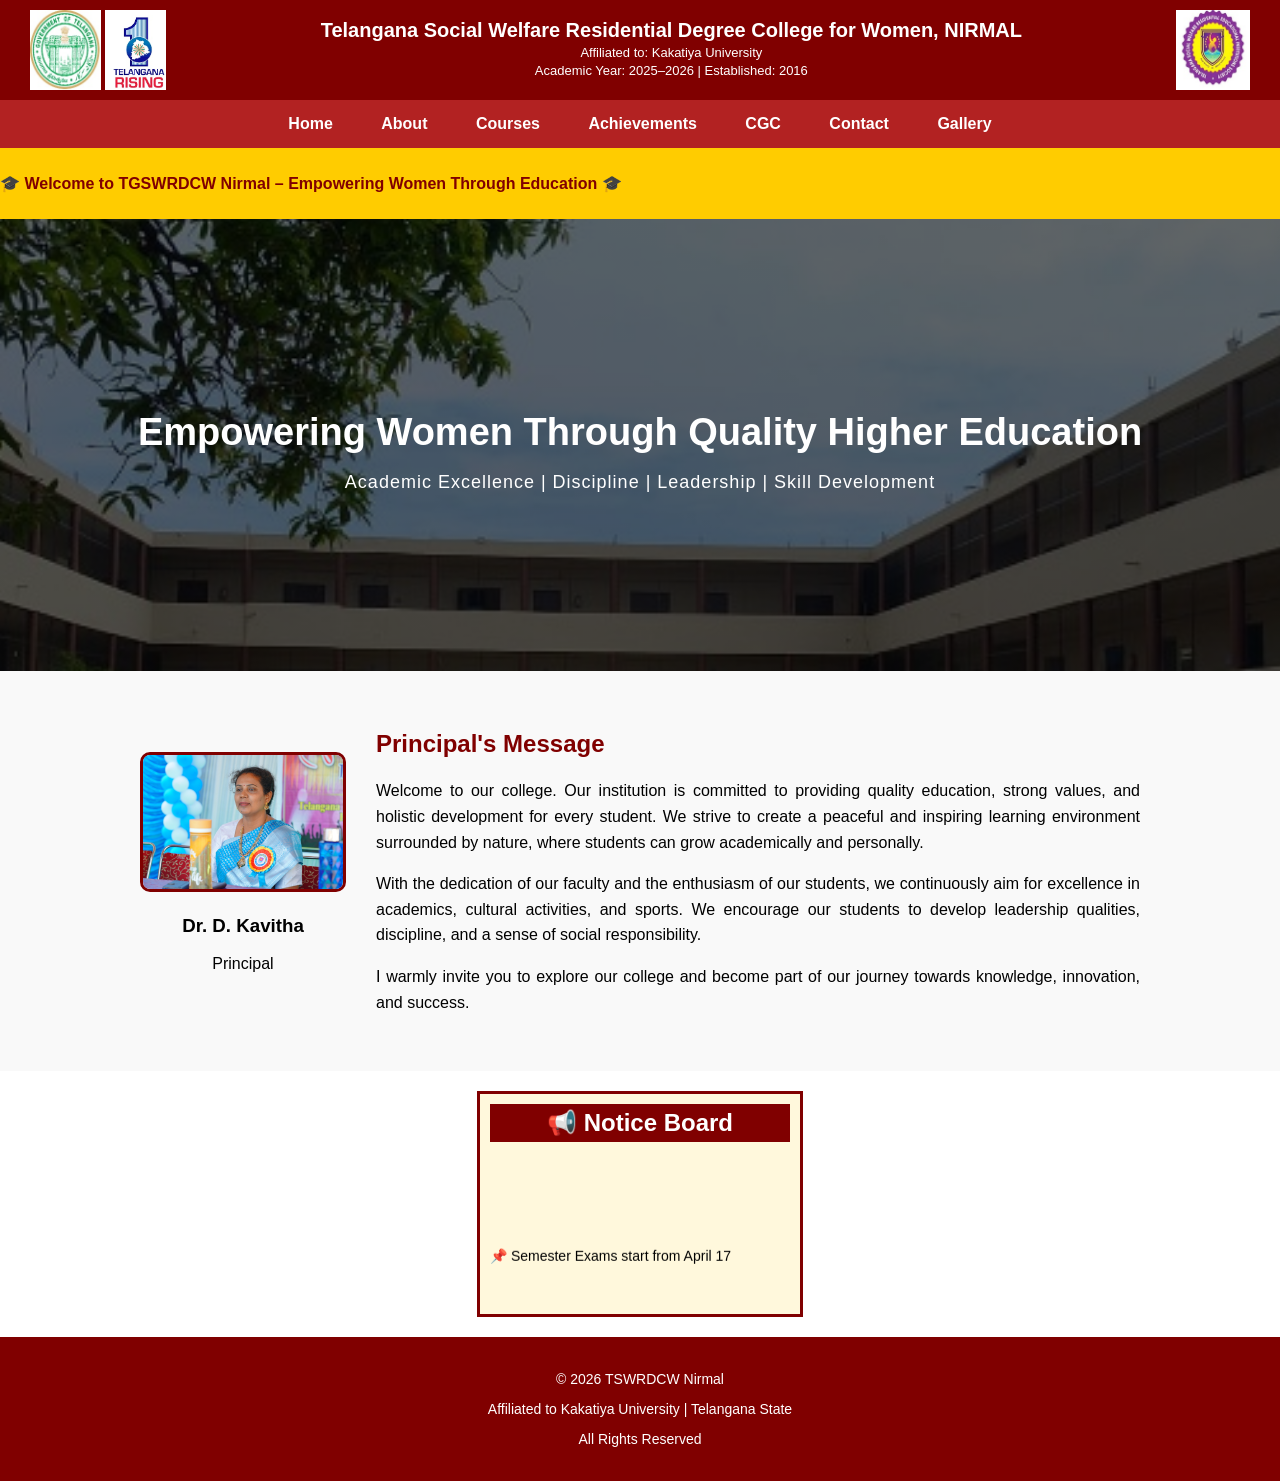
<file: index.html>
<!DOCTYPE html>
<html>
<head>
    <title>TSWRDCW Nirmal</title>
    <meta charset="UTF-8">
    <meta name="viewport" content="width=device-width, initial-scale=1.0">

    <style>
        body {
            margin: 0;
            font-family: 'Segoe UI', Arial, sans-serif;
            scroll-behavior: smooth;
        }

        /* Header Section */
        .top-header {
            background-color: #800000;
            color: white;
            display: flex;
            align-items: center;
            justify-content: space-between;
            padding: 10px 30px;
            flex-wrap: wrap;
        }

        .top-header img {
            height: 80px;
        }

        .college-title {
            text-align: center;
            flex-grow: 1;
        }

        .college-title h1 {
            margin: 0;
            font-size: 20px;
        }

        .college-title p {
            margin: 3px 0;
            font-size: 13px;
        }

        /* Navigation */
        nav {
            background-color: #b22222;
            text-align: center;
        }

        nav a {
            color: white;
            text-decoration: none;
            padding: 15px 22px;
            display: inline-block;
            font-weight: bold;
            transition: 0.3s;
        }

        nav a:hover {
            background-color: #ffcc00;
            color: black;
            border-radius: 5px;
        }

        /* Hero Section */
        .hero {
            background: linear-gradient(rgba(0,0,0,0.6), rgba(0,0,0,0.6)),
                        url('college.jpg') no-repeat center center;
            background-size: cover;
            background-attachment: fixed;
            color: white;
            padding: 160px 20px;
            text-align: center;
        }

        .hero h2 {
            font-size: 38px;
            margin-bottom: 10px;
        }

        .hero p {
            font-size: 18px;
            letter-spacing: 1px;
        }

        /* Footer */
        footer {
            background-color: #800000;
            color: white;
            text-align: center;
            padding: 20px;
            font-size: 14px;
        }

        /* Responsive Design */
        @media (max-width: 768px) {

            .top-header {
                flex-direction: column;
                text-align: center;
            }

            .top-header img {
                margin: 10px 0;
            }

            nav a {
                display: block;
                border-top: 1px solid rgba(255,255,255,0.2);
            }

            .hero h2 {
                font-size: 26px;
            }

            .hero p {
                font-size: 15px;
            }
        }

         .scrolling-text {
    background-color: #ffcc00;
    color: #800000;
    font-weight: bold;
    overflow: hidden;
    white-space: nowrap;
}

.scrolling-text p {
    display: inline-block;
    padding: 10px 0;
    animation: scroll-left 12s linear infinite;
}

@keyframes scroll-left {
    from {
        transform: translateX(100%);
    }
    to {
        transform: translateX(-100%);
    }
}

.notice-board {
    width: 300px;
    height: 200px;
    border: 3px solid maroon;
    background-color: #fff8dc;
    padding: 10px;
    margin: 20px auto;
    text-align: center;
}

.notice-board h2 {
    background-color: maroon;
    color: white;
    padding: 5px;
    margin-top: 0;
}

.notice-board p {
    font-size: 14px;
    margin: 10px 0;
}
.principal-message{
    background-color: #f9f9f9;
    padding: 40px;
}

.principal-container{
    display: flex;
    align-items: center;
    gap: 30px;
    max-width: 1000px;
    margin: auto;
}

.principal-photo{
    text-align: center;
}

.principal-photo img{
    width: 200px;
    border-radius: 10px;
    border: 3px solid maroon;
}

.principal-text h2{
    color: maroon;
}

.principal-text p{
    text-align: justify;
    line-height: 1.6;
}

    </style>
</head>

<body>

<!-- Header with Logos -->
<div class="top-header">
    <img src="Telangana_logo.jpg" alt="Telangana State Logo">&nbsp;
     <img src="one.jpg" alt="Telangana No.1 Logo" class="logo">
    <div class="college-title">
        <h1>Telangana Social Welfare Residential Degree College for Women, NIRMAL</h1>
        <p>Affiliated to: Kakatiya University</p>
        <p>Academic Year: 2025–2026 | Established: 2016</p>
    </div>

    <img src="TSWREIS_logo.jpg" alt="TSWRDCW Nirmal Logo">
</div>

<!-- Navigation -->
<nav>
    <a href="home.html">Home</a>
    <a href="about.html">About</a>
    <a href="courses.html">Courses</a>
    <a href="achievements.html">Achievements</a>
    <a href="CGC.html">CGC</a>
    <a href="contact.html">Contact</a>
    <a href="gallery.html">Gallery</a>
</nav>

<div class="scrolling-text">
    <p>🎓 Welcome to TGSWRDCW Nirmal – Empowering Women Through Education 🎓</p>
</div>

<!-- Hero Section -->
<div class="hero">
    <h2>Empowering Women Through Quality Higher Education</h2>
    <p>Academic Excellence | Discipline | Leadership | Skill Development</p>
</div>
<section class="principal-message">

    <div class="principal-container">

        <div class="principal-photo">
            <img src="principal.jpeg" alt="Principal Photo">
            <h3>Dr. D. Kavitha</h3>
            <p>Principal</p>
        </div>

        <div class="principal-text">
            <h2>Principal's Message</h2>

            <p>
            Welcome to our college. Our institution is committed to providing 
            quality education, strong values, and holistic development for every student. 
            We strive to create a peaceful and inspiring learning environment surrounded 
            by nature, where students can grow academically and personally.
            </p>

            <p>
            With the dedication of our faculty and the enthusiasm of our students, 
            we continuously aim for excellence in academics, cultural activities, 
            and sports. We encourage our students to develop leadership qualities, 
            discipline, and a sense of social responsibility.
            </p>

            <p>
            I warmly invite you to explore our college and become part of our 
            journey towards knowledge, innovation, and success.
            </p>

        </div>

    </div>

</section>
<section class="notice-board">
    <h2>📢 Notice Board</h2>
    <marquee direction="up" scrollamount="2">
        <p>📌 Semester Exams start from April 17</p>
        <p>📌 NSS Meeting on March 15 at Seminar Hall</p>
        <p>📌 Confluence 2K26 from 11th March to 13th March</p>
        
    </marquee>
</section>

<!-- Footer -->
<footer>
    <p>&copy; 2026 TSWRDCW Nirmal</p>
    <p>Affiliated to Kakatiya University | Telangana State</p>
    <p>All Rights Reserved</p>
</footer>

</body>
</html>
</file>
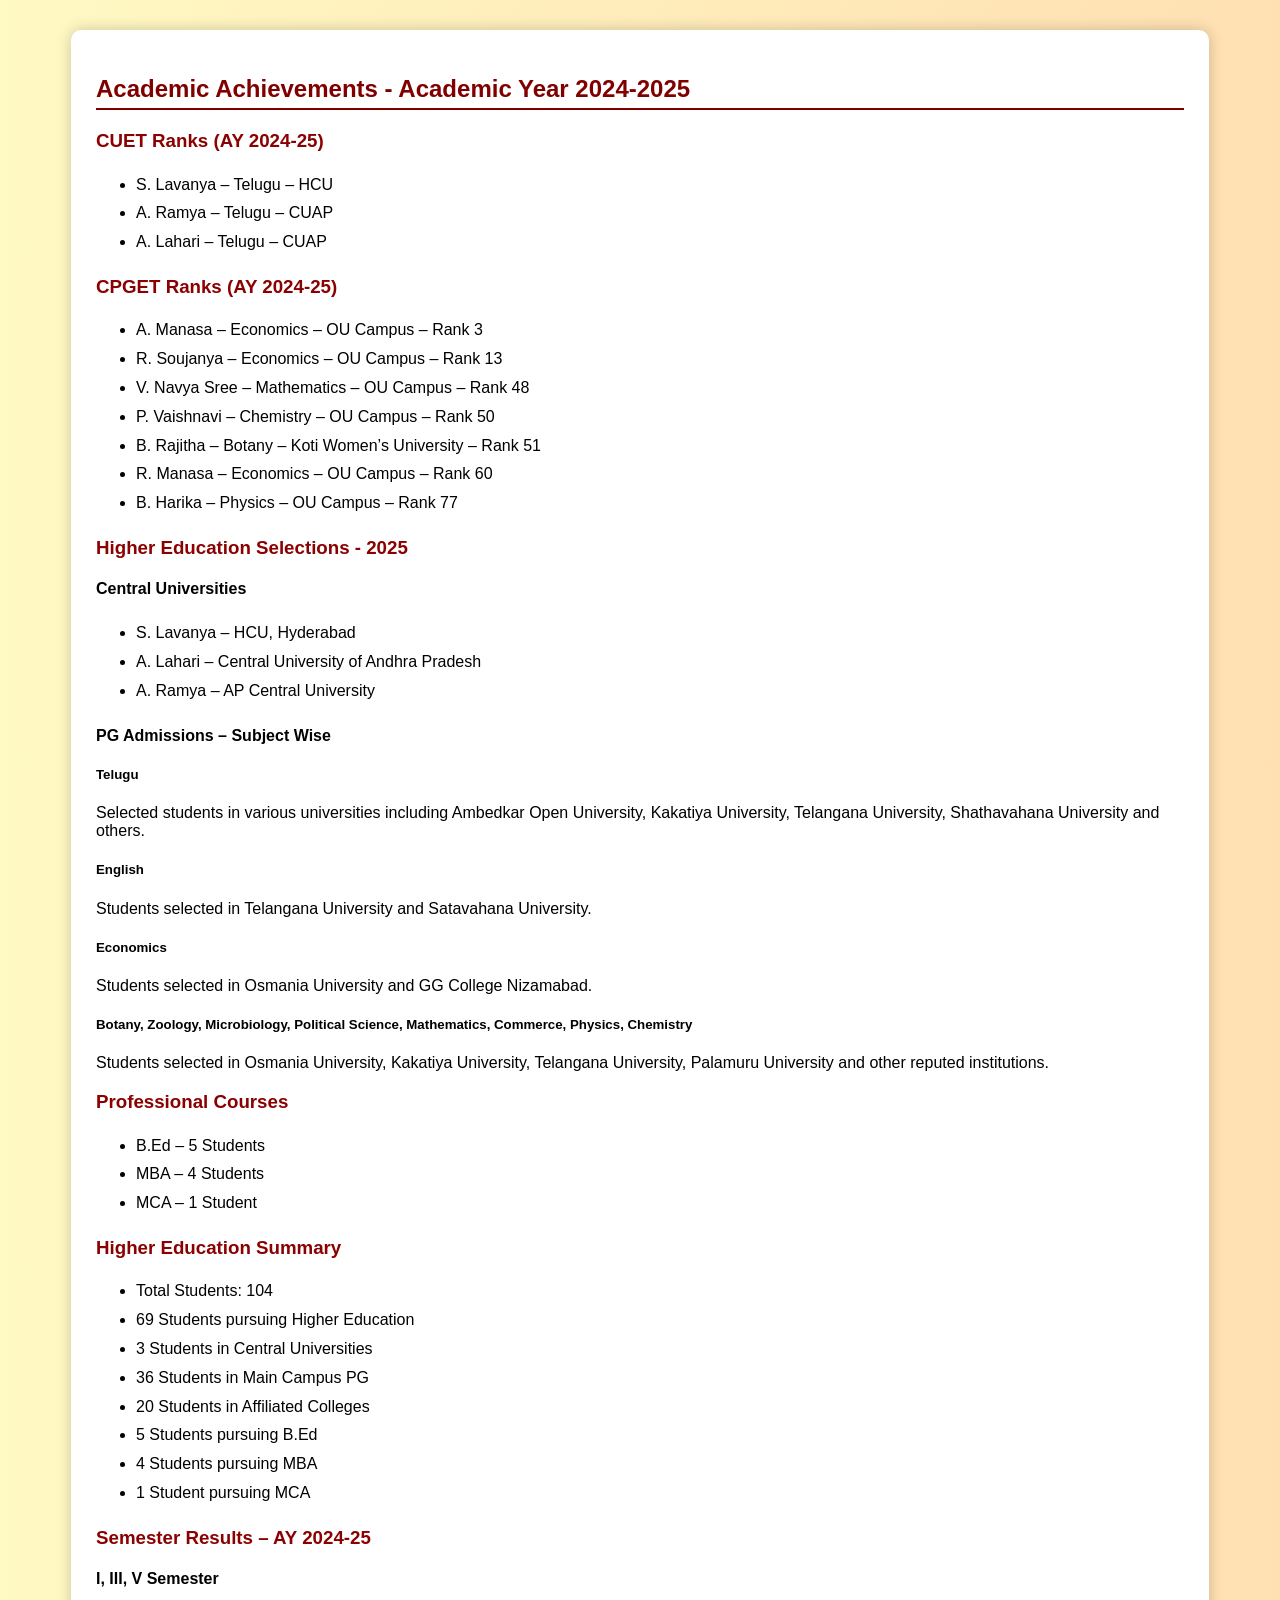
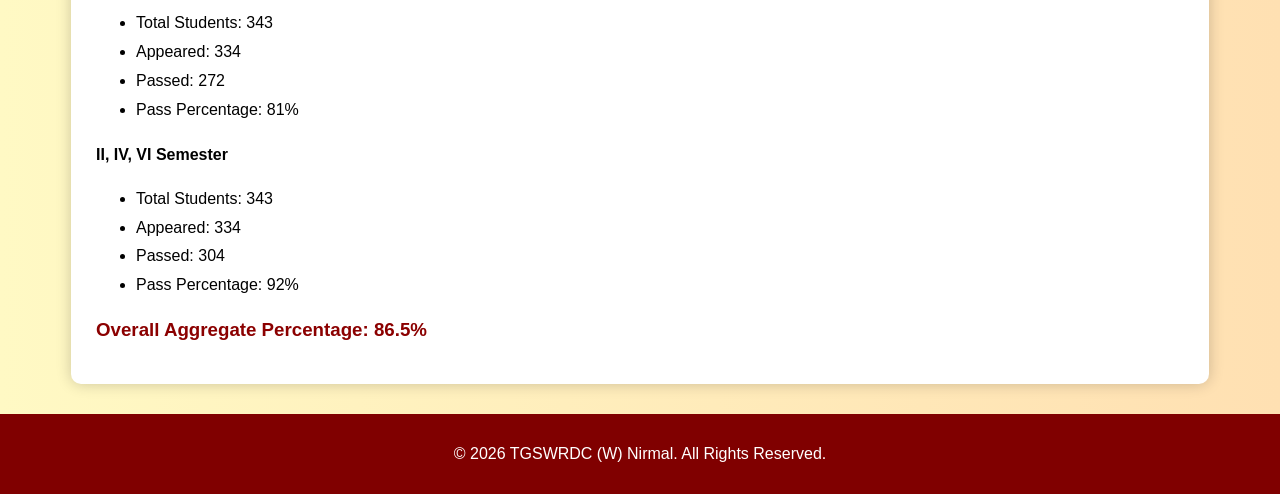
<file: achievements.html>
<!DOCTYPE html>
<html>
<head>
    <title>Achievements - TGSWRDC (W) Nirmal</title>
    <link rel="stylesheet" href="style.css">
<style>
/* Body Styling */
body {
    margin: 0;
    font-family: 'Segoe UI', Arial, sans-serif;
    background: linear-gradient(to right, #fff9c4, #ffe0b2);
}



/* Main Section Card */
section {
    background-color: white;
    width: 85%;
    margin: 30px auto;
    padding: 25px;
    border-radius: 10px;
    box-shadow: 0px 0px 15px rgba(0,0,0,0.2);
}

/* Headings */
h2 {
    color: maroon;
    border-bottom: 2px solid maroon;
    padding-bottom: 5px;
}

h3 {
    color: darkred;
}

/* List Styling */
ul {
    line-height: 1.8;
}

/* Footer */
footer {
    background-color: #800000;
    color: white;
    text-align: center;
    padding: 15px;
    margin-top: 30px;
}
</style>
</head>
<body>

<section>
    <h2>Academic Achievements - Academic Year 2024-2025</h2>

    <h3>CUET Ranks (AY 2024-25)</h3>
    <ul>
        <li>S. Lavanya – Telugu – HCU</li>
        <li>A. Ramya – Telugu – CUAP</li>
        <li>A. Lahari – Telugu – CUAP</li>
    </ul>

    <h3>CPGET Ranks (AY 2024-25)</h3>
    <ul>
        <li>A. Manasa – Economics – OU Campus – Rank 3</li>
        <li>R. Soujanya – Economics – OU Campus – Rank 13</li>
        <li>V. Navya Sree – Mathematics – OU Campus – Rank 48</li>
        <li>P. Vaishnavi – Chemistry – OU Campus – Rank 50</li>
        <li>B. Rajitha – Botany – Koti Women’s University – Rank 51</li>
        <li>R. Manasa – Economics – OU Campus – Rank 60</li>
        <li>B. Harika – Physics – OU Campus – Rank 77</li>
    </ul>

    <h3>Higher Education Selections - 2025</h3>

    <h4>Central Universities</h4>
    <ul>
        <li>S. Lavanya – HCU, Hyderabad</li>
        <li>A. Lahari – Central University of Andhra Pradesh</li>
        <li>A. Ramya – AP Central University</li>
    </ul>

    <h4>PG Admissions – Subject Wise</h4>

    <h5>Telugu</h5>
    <p>Selected students in various universities including Ambedkar Open University, Kakatiya University, Telangana University, Shathavahana University and others.</p>

    <h5>English</h5>
    <p>Students selected in Telangana University and Satavahana University.</p>

    <h5>Economics</h5>
    <p>Students selected in Osmania University and GG College Nizamabad.</p>

    <h5>Botany, Zoology, Microbiology, Political Science, Mathematics, Commerce, Physics, Chemistry</h5>
    <p>Students selected in Osmania University, Kakatiya University, Telangana University, Palamuru University and other reputed institutions.</p>

    <h3>Professional Courses</h3>
    <ul>
        <li>B.Ed – 5 Students</li>
        <li>MBA – 4 Students</li>
        <li>MCA – 1 Student</li>
    </ul>

    <h3>Higher Education Summary</h3>
    <ul>
        <li>Total Students: 104</li>
        <li>69 Students pursuing Higher Education</li>
        <li>3 Students in Central Universities</li>
        <li>36 Students in Main Campus PG</li>
        <li>20 Students in Affiliated Colleges</li>
        <li>5 Students pursuing B.Ed</li>
        <li>4 Students pursuing MBA</li>
        <li>1 Student pursuing MCA</li>
    </ul>

    <h3>Semester Results – AY 2024-25</h3>

    <h4>I, III, V Semester</h4>
    <ul>
        <li>Total Students: 343</li>
        <li>Appeared: 334</li>
        <li>Passed: 272</li>
        <li>Pass Percentage: 81%</li>
    </ul>

    <h4>II, IV, VI Semester</h4>
    <ul>
        <li>Total Students: 343</li>
        <li>Appeared: 334</li>
        <li>Passed: 304</li>
        <li>Pass Percentage: 92%</li>
    </ul>

    <h3>Overall Aggregate Percentage: 86.5%</h3>

</section>

<footer>
    <p>© 2026 TGSWRDC (W) Nirmal. All Rights Reserved.</p>
</footer>

</body>
</html>
</file>
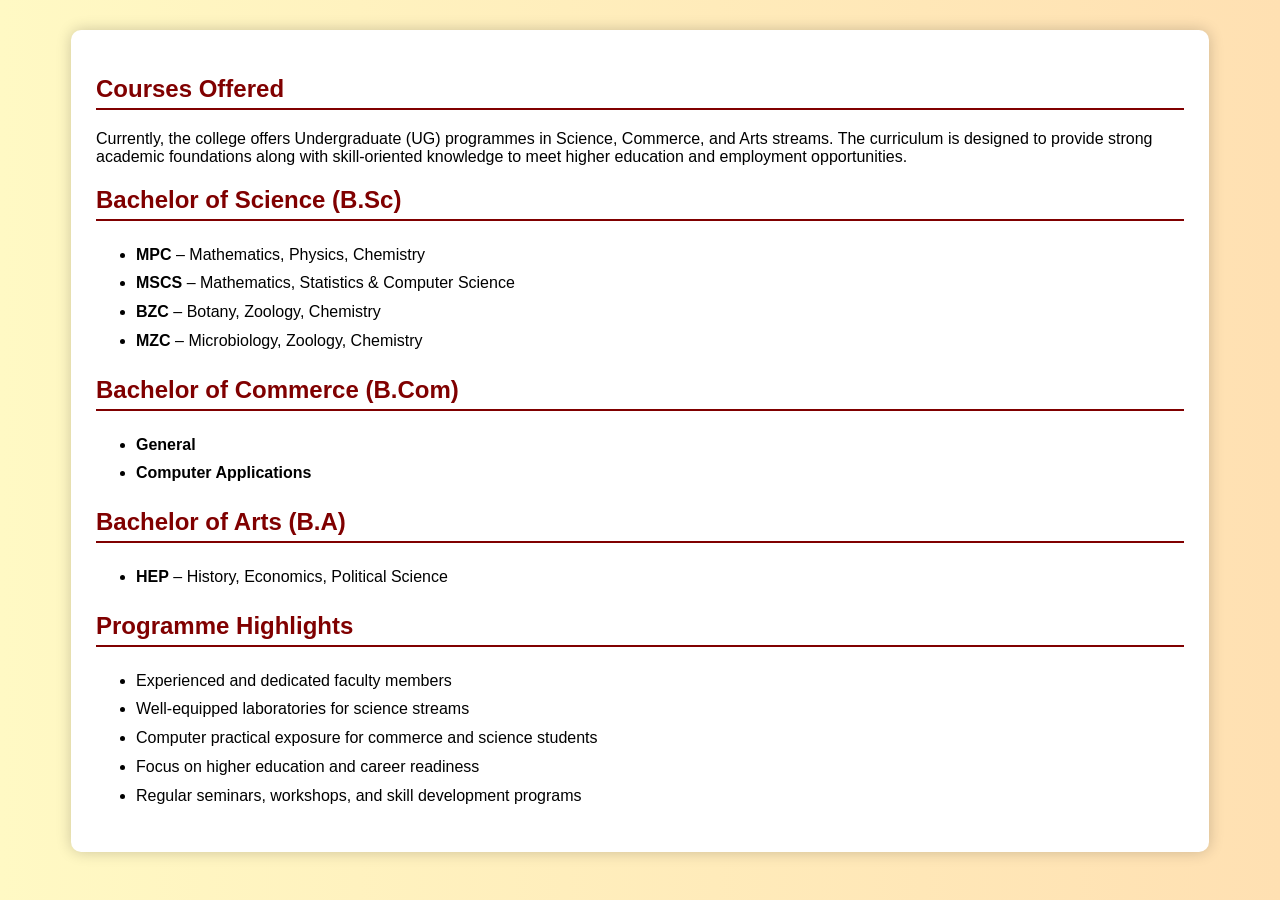
<file: courses.html>
<html>
<head>
<head>
    <title>Courses - TGSWRDC (W) Nirmal</title>
    <link rel="stylesheet" href="style.css">
<style>
/* Body Styling */
body {
    margin: 0;
    font-family: 'Segoe UI', Arial, sans-serif;
    background: linear-gradient(to right, #fff9c4, #ffe0b2);
}



/* Main Section Card */
section {
    background-color: white;
    width: 85%;
    margin: 30px auto;
    padding: 25px;
    border-radius: 10px;
    box-shadow: 0px 0px 15px rgba(0,0,0,0.2);
}

/* Headings */
h2 {
    color: maroon;
    border-bottom: 2px solid maroon;
    padding-bottom: 5px;
}

h3 {
    color: darkred;
}

/* List Styling */
ul {
    line-height: 1.8;
}

/* Footer */
footer {
    background-color: #800000;
    color: white;
    text-align: center;
    padding: 15px;
    margin-top: 30px;
}
</style>
</head>
<section>
<body>
<h2>Courses Offered</h2>

<p>
Currently, the college offers Undergraduate (UG) programmes in Science, Commerce, and Arts streams. 
The curriculum is designed to provide strong academic foundations along with skill-oriented knowledge 
to meet higher education and employment opportunities.
</p>

<h2>Bachelor of Science (B.Sc)</h2>
<ul>
    <li><strong>MPC</strong> – Mathematics, Physics, Chemistry</li>
    <li><strong>MSCS</strong> – Mathematics, Statistics & Computer Science</li>
    <li><strong>BZC</strong> – Botany, Zoology, Chemistry</li>
    <li><strong>MZC</strong> – Microbiology, Zoology, Chemistry</li>
</ul>

<h2>Bachelor of Commerce (B.Com)</h2>
<ul>
    <li><strong>General</strong></li>
    <li><strong>Computer Applications</strong></li>
</ul>

<h2>Bachelor of Arts (B.A)</h2>
<ul>
    <li><strong>HEP</strong> – History, Economics, Political Science</li>
</ul>

<h2>Programme Highlights</h2>
<ul>
    <li>Experienced and dedicated faculty members</li>
    <li>Well-equipped laboratories for science streams</li>
    <li>Computer practical exposure for commerce and science students</li>
    <li>Focus on higher education and career readiness</li>
    <li>Regular seminars, workshops, and skill development programs</li>
</ul>
</body>
</section>
</html>
</file>
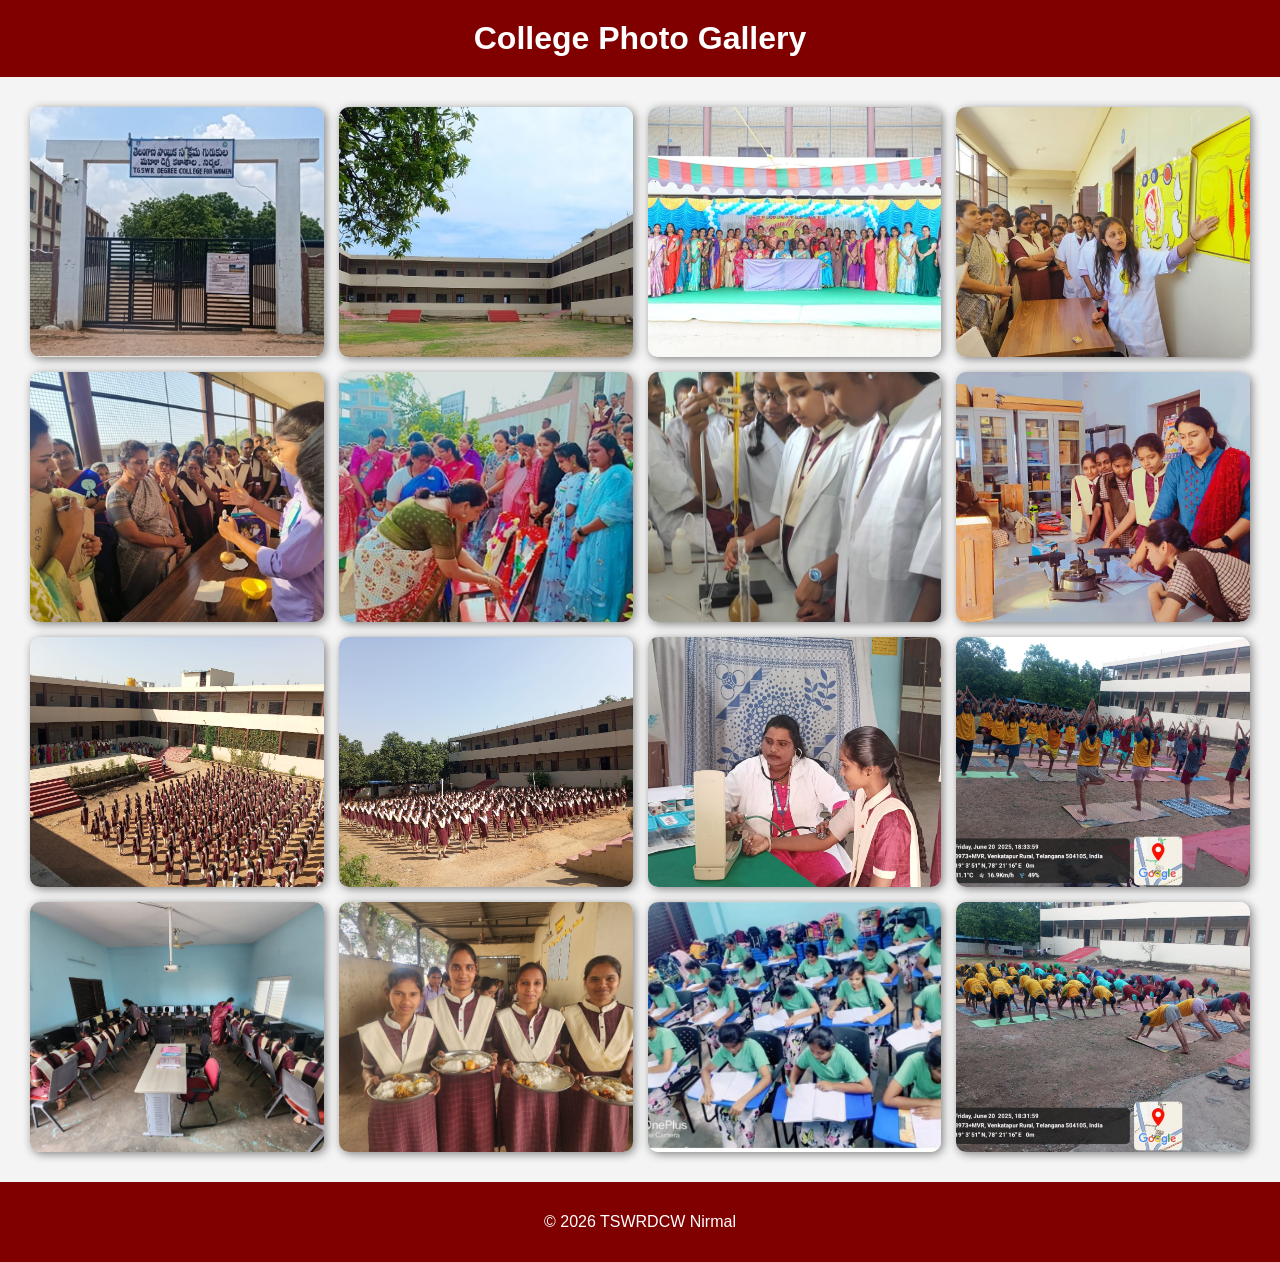
<file: gallery.html>
<!DOCTYPE html>
<html>
<head>
    <title>Gallery - TSWRDCW Nirmal</title>
    <meta charset="UTF-8">
    <style>
        body {
            margin: 0;
            font-family: Arial, sans-serif;
            background: #f4f4f4;
        }

        h1 {
            text-align: center;
            padding: 20px;
            background-color: #800000;
            color: white;
            margin: 0;
        }

        .gallery {
            display: grid;
            grid-template-columns: repeat(auto-fit, minmax(250px, 1fr));
            gap: 15px;
            padding: 30px;
        }

        .gallery img {
            width: 100%;
            height: 250px;
            object-fit: cover;
            border-radius: 10px;
            box-shadow: 2px 2px 10px gray;
            transition: transform 0.4s;
        }

        .gallery img:hover {
            transform: scale(1.05);
        }

        footer {
            background-color: #800000;
            color: white;
            text-align: center;
            padding: 15px;
        }
    </style>
</head>

<body>

<h1>College Photo Gallery</h1>

<div class="gallery">
    <img src="1.jpg" alt="Event 1">
 <img src="college.jpg" alt="Event 6">
    <img src="2.jpg" alt="Event 2">
    <img src="3.jpg" alt="Event 3">
    <img src="4.jpg" alt="Event 4">
    <img src="5.jpg" alt="Event 5">
    <img src="6.jpeg" alt="Event 6">
 <img src="7.jpeg" alt="Event 7">
 <img src="8.jpeg" alt="Event 8">
 <img src="9.jpeg" alt="Event 9">
 <img src="10.jpeg" alt="Event 10">
 <img src="11.jpeg" alt="Event 11">
 <img src="12.jpeg" alt="Event 12">
 <img src="13.jpeg" alt="Event 13">
 <img src="14.jpeg" alt="Event 14">
 <img src="15.jpeg" alt="Event 15">
</div>

<footer>
    <p>&copy; 2026 TSWRDCW Nirmal</p>
</footer>

</body>
</html>
</file>
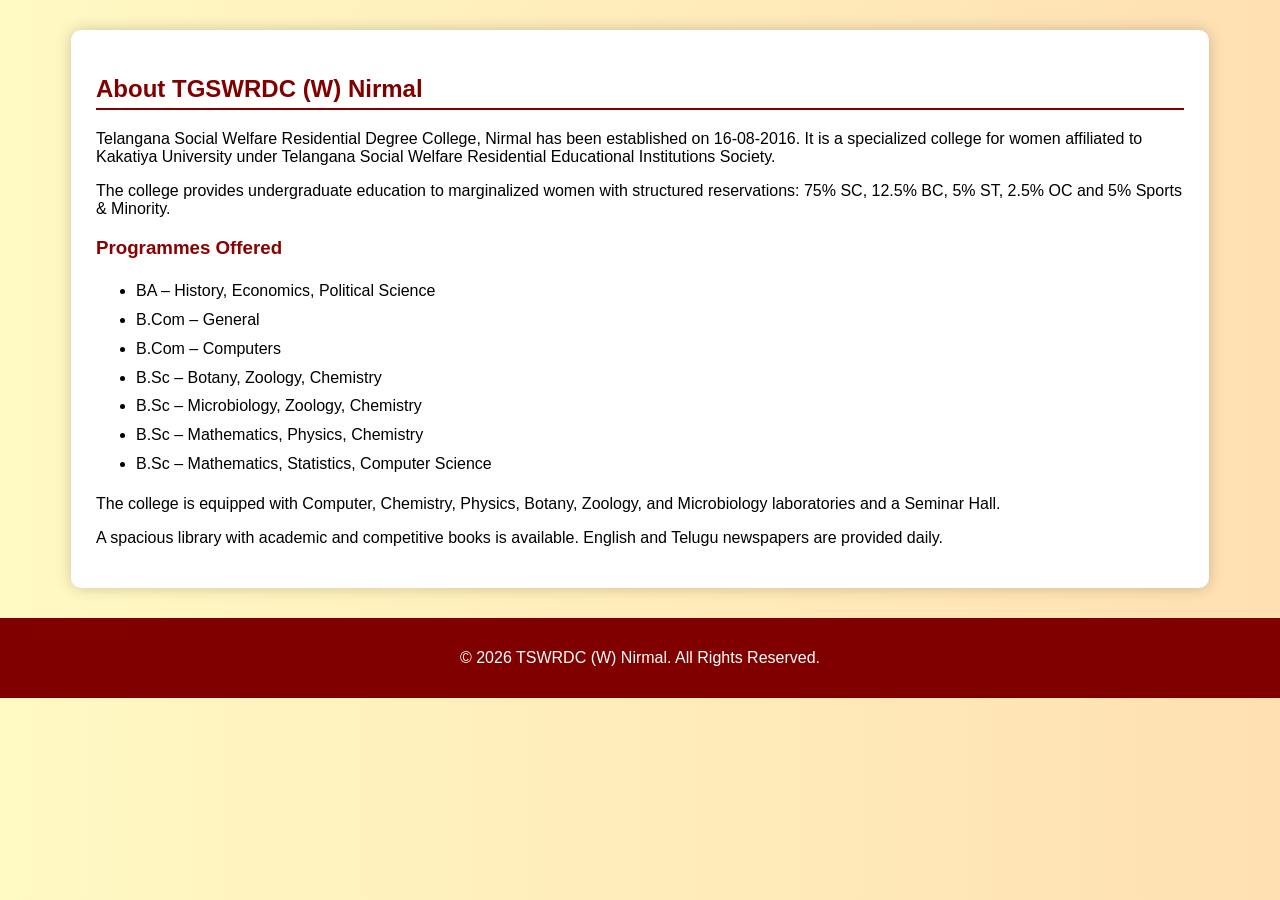
<file: home.html>
<!DOCTYPE html>
<html>
<head>
    <title>Home - TSWRDC (W) Nirmal</title>
    <link rel="stylesheet" href="style.css">
<style>
/* Body Styling */
body {
    margin: 0;
    font-family: 'Segoe UI', Arial, sans-serif;
    background: linear-gradient(to right, #fff9c4, #ffe0b2);
}



/* Main Section Card */
section {
    background-color: white;
    width: 85%;
    margin: 30px auto;
    padding: 25px;
    border-radius: 10px;
    box-shadow: 0px 0px 15px rgba(0,0,0,0.2);
}

/* Headings */
h2 {
    color: maroon;
    border-bottom: 2px solid maroon;
    padding-bottom: 5px;
}

h3 {
    color: darkred;
}

/* List Styling */
ul {
    line-height: 1.8;
}

/* Footer */
footer {
    background-color: #800000;
    color: white;
    text-align: center;
    padding: 15px;
    margin-top: 30px;
}
</style>
</head>
<body>




<section>
    <h2>About TGSWRDC (W) Nirmal</h2>

    <p>
        Telangana Social Welfare Residential Degree College, Nirmal has been established on 16-08-2016. 
        It is a specialized college for women affiliated to Kakatiya University under Telangana Social 
        Welfare Residential Educational Institutions Society.
    </p>

    <p>
        The college provides undergraduate education to marginalized women with structured reservations:
        75% SC, 12.5% BC, 5% ST, 2.5% OC and 5% Sports & Minority.
    </p>

    <h3>Programmes Offered</h3>
    <ul>
        <li>BA – History, Economics, Political Science</li>
        <li>B.Com – General</li>
        <li>B.Com – Computers</li>
        <li>B.Sc – Botany, Zoology, Chemistry</li>
        <li>B.Sc – Microbiology, Zoology, Chemistry</li>
        <li>B.Sc – Mathematics, Physics, Chemistry</li>
        <li>B.Sc – Mathematics, Statistics, Computer Science</li>
    </ul>

    <p>
        The college is equipped with Computer, Chemistry, Physics, Botany, Zoology, 
        and Microbiology laboratories and a Seminar Hall.
    </p>

    <p>
        A spacious library with academic and competitive books is available. 
        English and Telugu newspapers are provided daily.
    </p>
</section>
</body>
<footer>
    <p>© 2026 TSWRDC (W) Nirmal. All Rights Reserved.</p>
</footer>


</html>
</file>
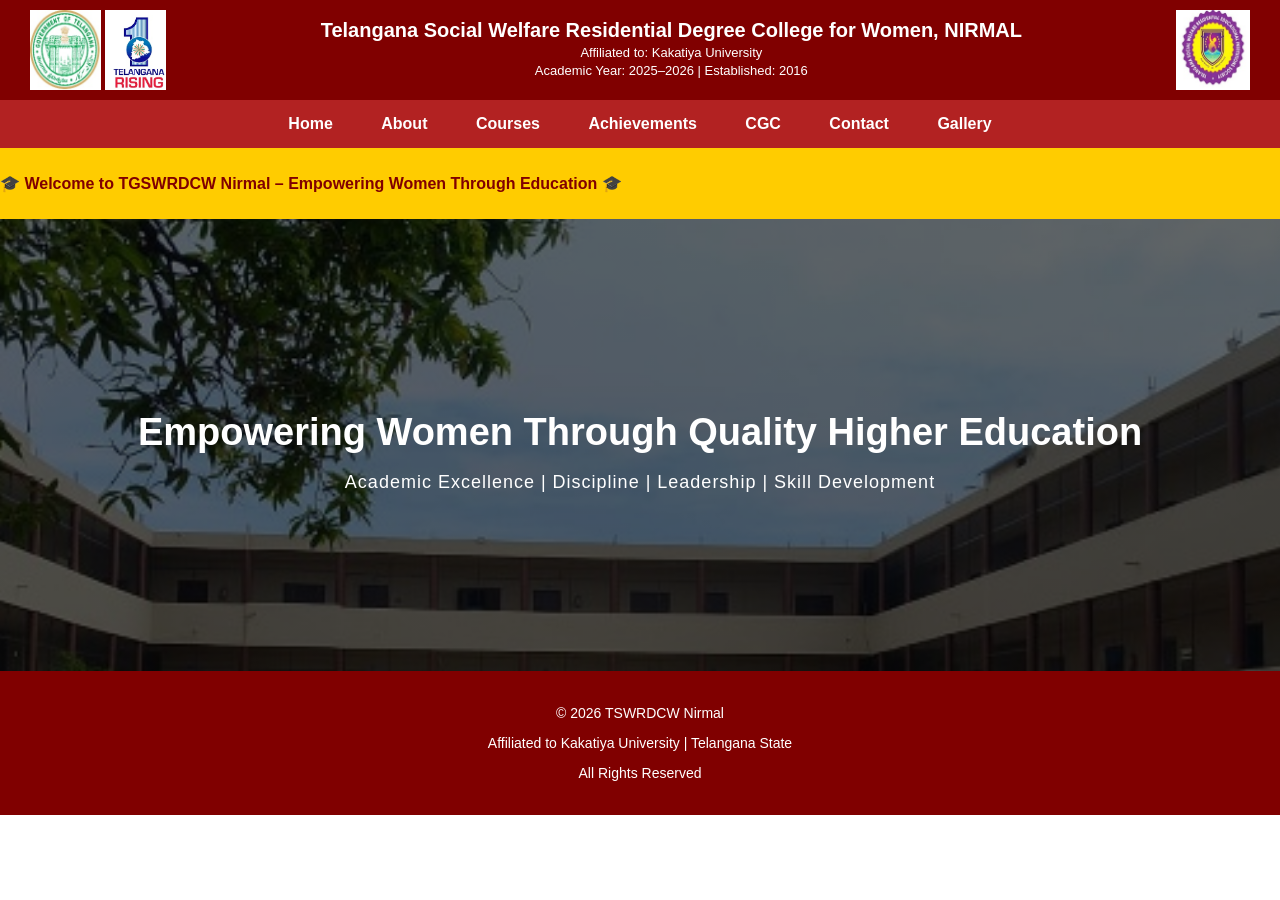
<file: website1.html>
<!DOCTYPE html>
<html>
<head>
    <title>TSWRDCW Nirmal</title>
    <meta charset="UTF-8">
    <meta name="viewport" content="width=device-width, initial-scale=1.0">

    <style>
        body {
            margin: 0;
            font-family: 'Segoe UI', Arial, sans-serif;
            scroll-behavior: smooth;
        }

        /* Header Section */
        .top-header {
            background-color: #800000;
            color: white;
            display: flex;
            align-items: center;
            justify-content: space-between;
            padding: 10px 30px;
            flex-wrap: wrap;
        }

        .top-header img {
            height: 80px;
        }

        .college-title {
            text-align: center;
            flex-grow: 1;
        }

        .college-title h1 {
            margin: 0;
            font-size: 20px;
        }

        .college-title p {
            margin: 3px 0;
            font-size: 13px;
        }

        /* Navigation */
        nav {
            background-color: #b22222;
            text-align: center;
        }

        nav a {
            color: white;
            text-decoration: none;
            padding: 15px 22px;
            display: inline-block;
            font-weight: bold;
            transition: 0.3s;
        }

        nav a:hover {
            background-color: #ffcc00;
            color: black;
            border-radius: 5px;
        }

        /* Hero Section */
        .hero {
            background: linear-gradient(rgba(0,0,0,0.6), rgba(0,0,0,0.6)),
                        url('college.jpg') no-repeat center center;
            background-size: cover;
            background-attachment: fixed;
            color: white;
            padding: 160px 20px;
            text-align: center;
        }

        .hero h2 {
            font-size: 38px;
            margin-bottom: 10px;
        }

        .hero p {
            font-size: 18px;
            letter-spacing: 1px;
        }

        /* Footer */
        footer {
            background-color: #800000;
            color: white;
            text-align: center;
            padding: 20px;
            font-size: 14px;
        }

        /* Responsive Design */
        @media (max-width: 768px) {

            .top-header {
                flex-direction: column;
                text-align: center;
            }

            .top-header img {
                margin: 10px 0;
            }

            nav a {
                display: block;
                border-top: 1px solid rgba(255,255,255,0.2);
            }

            .hero h2 {
                font-size: 26px;
            }

            .hero p {
                font-size: 15px;
            }
        }

         .scrolling-text {
    background-color: #ffcc00;
    color: #800000;
    font-weight: bold;
    overflow: hidden;
    white-space: nowrap;
}

.scrolling-text p {
    display: inline-block;
    padding: 10px 0;
    animation: scroll-left 12s linear infinite;
}

@keyframes scroll-left {
    from {
        transform: translateX(100%);
    }
    to {
        transform: translateX(-100%);
    }
}
    </style>
</head>

<body>

<!-- Header with Logos -->
<div class="top-header">
    <img src="Telangana_logo.jpg" alt="Telangana State Logo">&nbsp;
     <img src="one.jpg" alt="Telangana No.1 Logo" class="logo">
    <div class="college-title">
        <h1>Telangana Social Welfare Residential Degree College for Women, NIRMAL</h1>
        <p>Affiliated to: Kakatiya University</p>
        <p>Academic Year: 2025–2026 | Established: 2016</p>
    </div>

    <img src="TSWREIS_logo.jpg" alt="TSWRDCW Nirmal Logo">
</div>

<!-- Navigation -->
<nav>
    <a href="home.html">Home</a>
    <a href="about.html">About</a>
    <a href="courses.html">Courses</a>
    <a href="achievements.html">Achievements</a>
    <a href="CGC.html">CGC</a>
    <a href="contact.html">Contact</a>
    <a href="gallery.html">Gallery</a>
</nav>

<div class="scrolling-text">
    <p>🎓 Welcome to TGSWRDCW Nirmal – Empowering Women Through Education 🎓</p>
</div>

<!-- Hero Section -->
<div class="hero">
    <h2>Empowering Women Through Quality Higher Education</h2>
    <p>Academic Excellence | Discipline | Leadership | Skill Development</p>
</div>

<!-- Footer -->
<footer>
    <p>&copy; 2026 TSWRDCW Nirmal</p>
    <p>Affiliated to Kakatiya University | Telangana State</p>
    <p>All Rights Reserved</p>
</footer>

</body>
</html>
</file>
<file: style.css>
body {
    margin: 0;
    font-family: Arial, sans-serif;
    background-color: #f4f6f9;   /* Light grey-blue */
}
</file>
